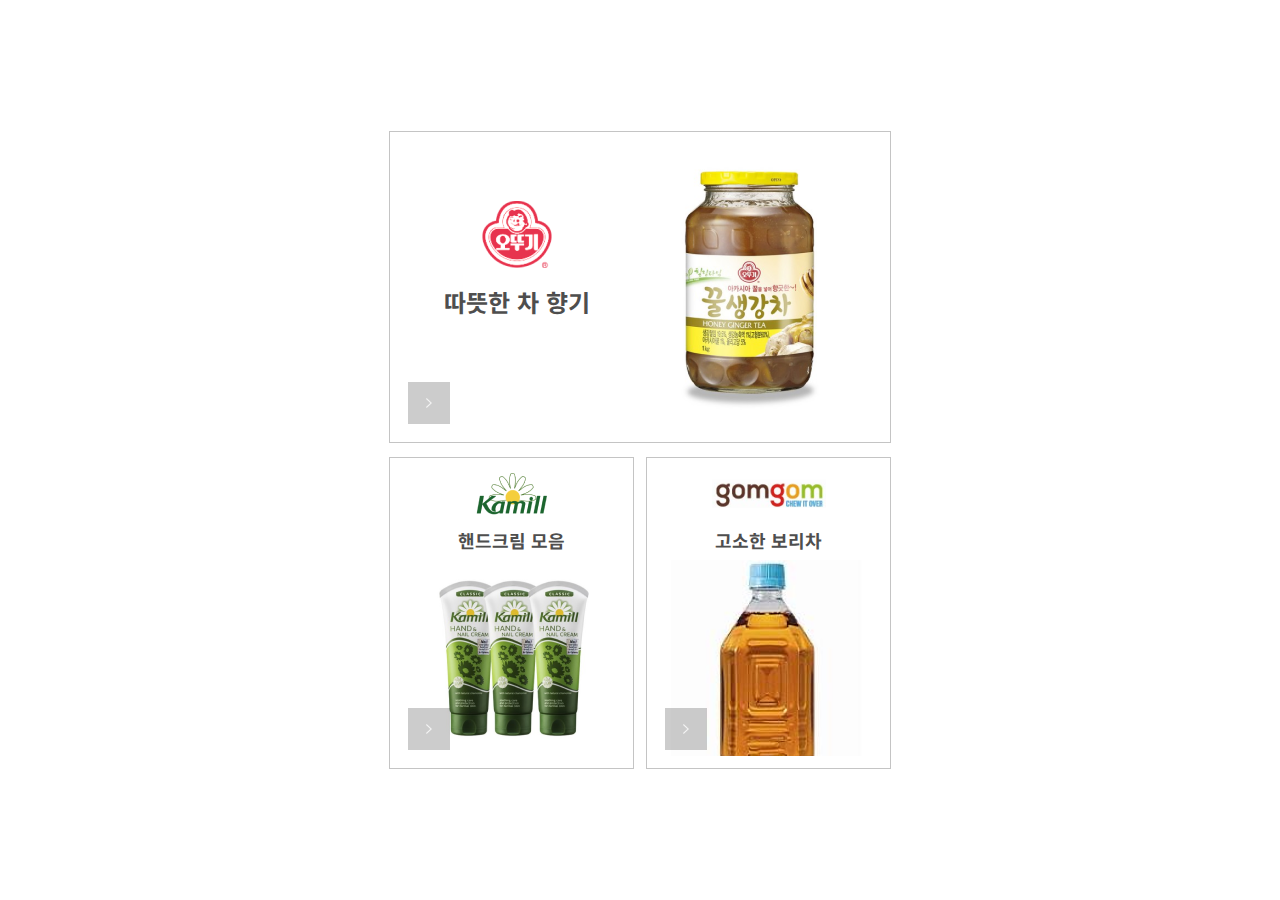
<file: mission-01/index.html>
<!DOCTYPE html>
<html lang="ko-KR">
<head>
  <meta charset="UTF-8">
  <meta name="viewport" content="width=device-width, initial-scale=1.0">
  <link rel="stylesheet" href="./css/normalize.css">
  <link rel="stylesheet" href="./css/style.css">
  <title>mission-01</title>
</head>
<body>
  <main class="main">
    <h1 class="sr-only">상품 구매 목록</h1>
    <ul class="main-item">
      <li class="item-01 item-big">
        <div class="item-start">
          <h2 class="item-logo"><img src="./images/product1-logo.png" alt="오뚜기"></h2>
          <h3 class="item-title">따뜻한 차 향기</h3>
        </div>
        <div class="item-end">
          <img src="./images/product1.png" alt="오뚜기 아카시아 꿀을 넣은 꿀생강차, 1kg">
        </div>
        <button type="button" class="buy-btn" aria-level="구매하기"></button>
      </li>
      <li class="item-02 item-small">
        <h2 class="item-logo"><img src="./images/product2-logo.png" alt="Kamill"></h2>
        <h3 class="item-title">핸드크림 모음</h3>
        <img src="./images/product2.png" alt="Kamill 핸드크림 클래식, 100ml, 3개입">
        <button type="button" class="buy-btn" aria-label="구매하기"></button>
      </li>
      <li class="item-03 item-small">
        <h2 class="item-logo"><img src="./images/product3-logo.png" alt="gomgom"></h2>
        <h3 class="item-title">고소한 보리차</h3>
        <img src="./images/product3.png" alt="gomgom 고소한 보리차">
        <button type="button" class="buy-btn" aria-label="구매하기"></button>
      </li>
    </ul>
  </main>
</body>
</html>
</file>
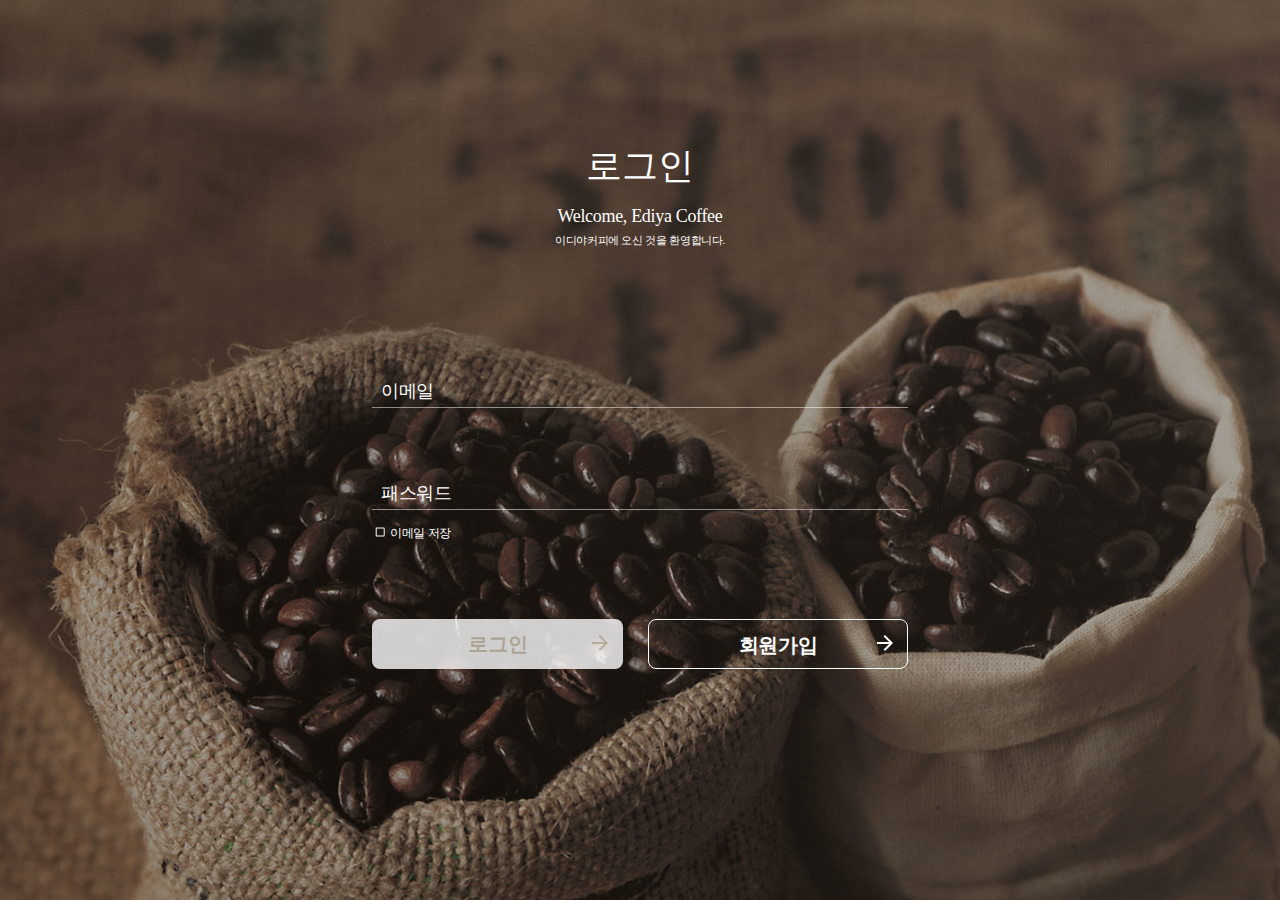
<file: mission-02/index.html>
<!DOCTYPE html>
<html lang="ko">
<head>
  <meta charset="UTF-8">
  <meta name="viewport" content="width=device-width, initial-scale=1.0">
  <link rel="stylesheet" href="/mission-02/css/style.css">
  <link rel="stylesheet" href="/mission-02/css/login.css">
  <title>EDIYA</title>
</head>
<body>
  <main class="main">
    <section class="login-container">
      <h2 class="headline-title login-title">로그인</h2>
      <p class="welcome-en" lang="en">welcome, ediya coffee</p>
      <p class="welcome-ko">이디야커피에 오신 것을 환영합니다.</p>
      <form action="#" class="login-form" method="get">
        <fieldset>
          <div class="user-input user-email-container">
            <label for="user-email" class="user-label label-email">이메일</label>
            <input type="email" class="" id="user-email" required name="user-email" placeholder="yamoo9@euid.dev">
            <span class="validation valid-icon"></span>
            <p class="warn-text">이메일 입력 방법이 잘못되었습니다. &#40;예: user@domain.io&#41;</p>
          </div>
          <div class="user-input user-psd-container">
            <label for="user-psd" class="user-label label-psd">패스워드</label>
            <input type="password" class="" id="user-psd" required name="user-psd" minlength="6" placeholder="숫자, 영어 조합 6자 이상">
            <button type="button" class="validation psd-show" aria-label="패스워드 보기"></button>
            <button type="button" class="validation psd-hide" aria-label="패스워드 가리기"></button>
            <span class="validation valid-icon"></span>
            <p class="warn-text">패스워드는 숫자, 영어 조합 6자 이상 입력해야 합니다.</p>
          </div>
          <div class="checkbox-container">
            <input type="checkbox" id="save-email" name="chk-btn" class="sr-only">
            <label for="save-email" class="save-email">이메일 저장</label>
          </div>
          <div class="sign-container">
            <div class="button-container sign-in-container">
              <button type="submit" class="button sign-in-btn">
                로그인
                <span class="icon-arrow-move">
                  <svg width="16" height="16" viewBox="0 0 16 16" fill="" xmlns="http://www.w3.org/2000/svg">
                    <path d="M8 0L6.58667 1.41333L12.1733 7H0V9H12.1733L6.58667 14.5867L8 16L16 8L8 0Z" />
                  </svg>
                </span>
              </button>
            </div>
            <div class="button-container sign-up-container">
              <a href="#" class="button sign-up-btn">
                회원가입
                <span class="icon-arrow-move">
                  <svg width="16" height="16" viewBox="0 0 16 16" fill="" xmlns="http://www.w3.org/2000/svg">
                    <path d="M8 0L6.58667 1.41333L12.1733 7H0V9H12.1733L6.58667 14.5867L8 16L16 8L8 0Z" />
                  </svg>
                </span>
              </a>
            </div>
          </div>
        </fieldset>
      </form>
    </section>
  </main>
</body>
</html>
</file>
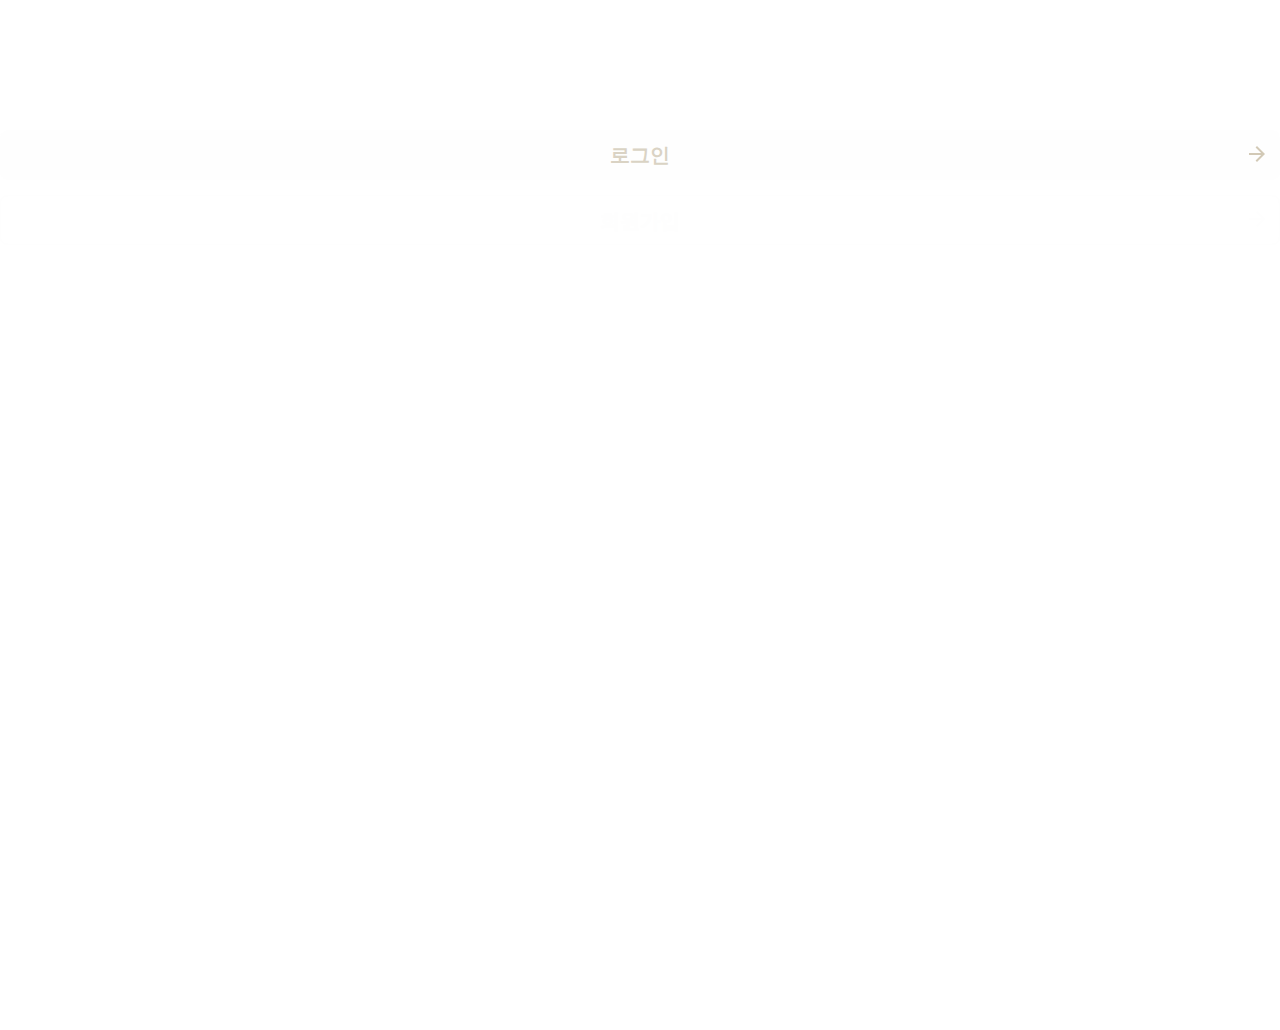
<file: mission-02/components/buttons/index.html>
<!DOCTYPE html>
<html lang="ko">
<head>
  <meta charset="UTF-8">
  <meta name="viewport" content="width=device-width, initial-scale=1.0">
  <link rel="stylesheet" href="/mission-02/css/style.css">
  <title>버튼 컴포넌트</title>
</head>
<body>
  <div class="sign-container">
    <div class="button-container sign-in-container">
      <button type="submit" class="button sign-in-btn">로그인</button>
      <span class="icon-arrow-move">
        <svg width="16" height="16" viewBox="0 0 16 16" fill="" xmlns="http://www.w3.org/2000/svg">
          <path d="M8 0L6.58667 1.41333L12.1733 7H0V9H12.1733L6.58667 14.5867L8 16L16 8L8 0Z" />
        </svg>
      </span>
    </div>
    <div class="button-container sign-up-container">
      <a href="#" class="button sign-up-btn">회원가입</a>
      <span class="icon-arrow-move">
        <svg width="16" height="16" viewBox="0 0 16 16" fill="" xmlns="http://www.w3.org/2000/svg">
          <path d="M8 0L6.58667 1.41333L12.1733 7H0V9H12.1733L6.58667 14.5867L8 16L16 8L8 0Z" />
        </svg>
      </span>
    </div>
  </div>
</body>
</html>
</file>
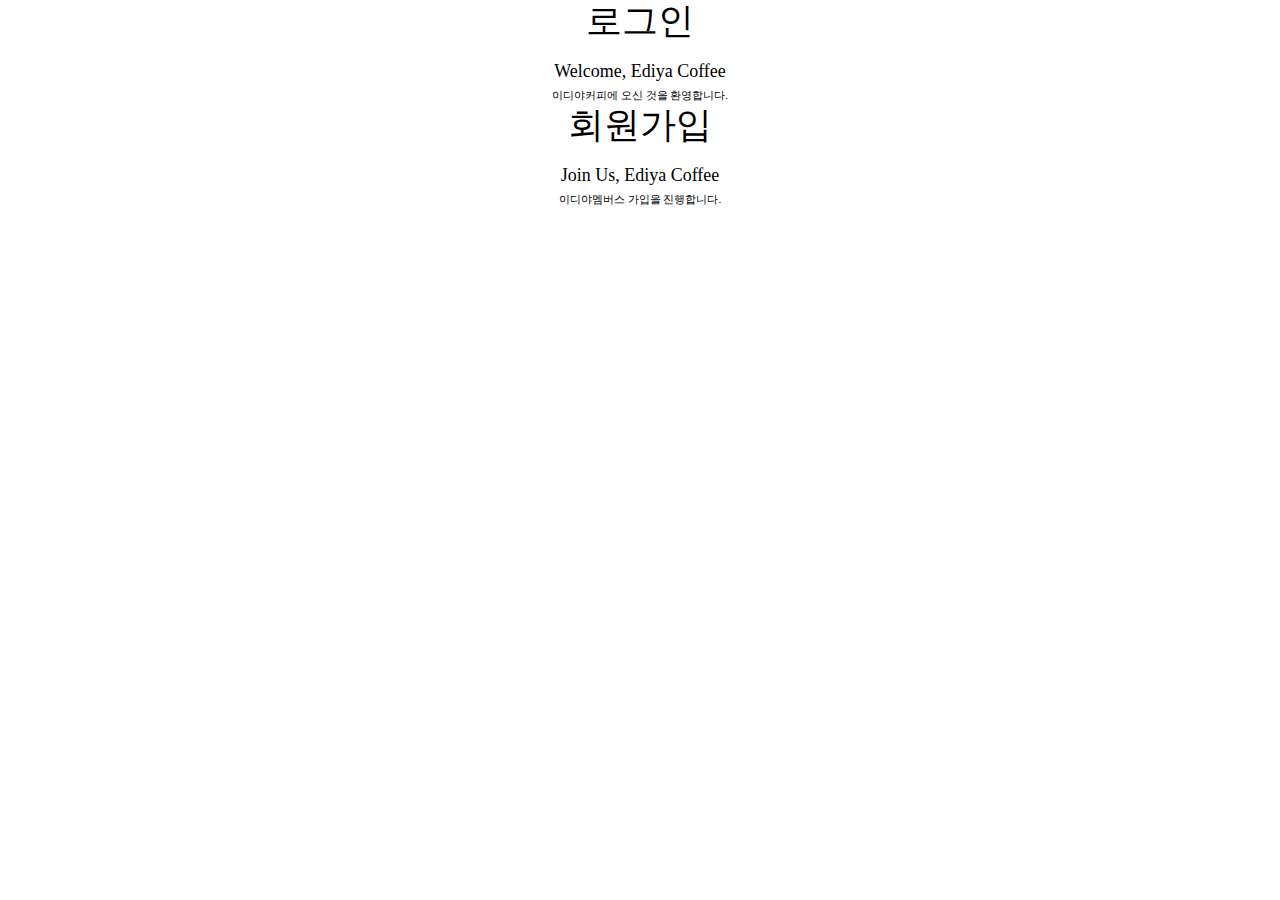
<file: mission-02/components/headlines/index.html>
<!DOCTYPE html>
<html lang="ko">
<head>
  <meta charset="UTF-8">
  <meta name="viewport" content="width=device-width, initial-scale=1.0">
  <link rel="stylesheet" href="/mission-02/css/style.css">
  <title>헤드라인 컴포넌트</title>
</head>
<body>
  <div class="headline-container">
    <h2 class="headline-title login-title">로그인</h2>
    <p class="welcome-en" lang="en">welcome, ediya coffee</p>
    <p class="welcome-ko">이디야커피에 오신 것을 환영합니다.</p>
  </div>
  <div class="headline-container">
    <h2 class="headline-title login-title">회원가입</h2>
    <p class="welcome-en" lang="en">join us, ediya coffee</p>
    <p class="welcome-ko">이디야멤버스 가입을 진행합니다.</p>
  </div>
</body>
</html>
</file>
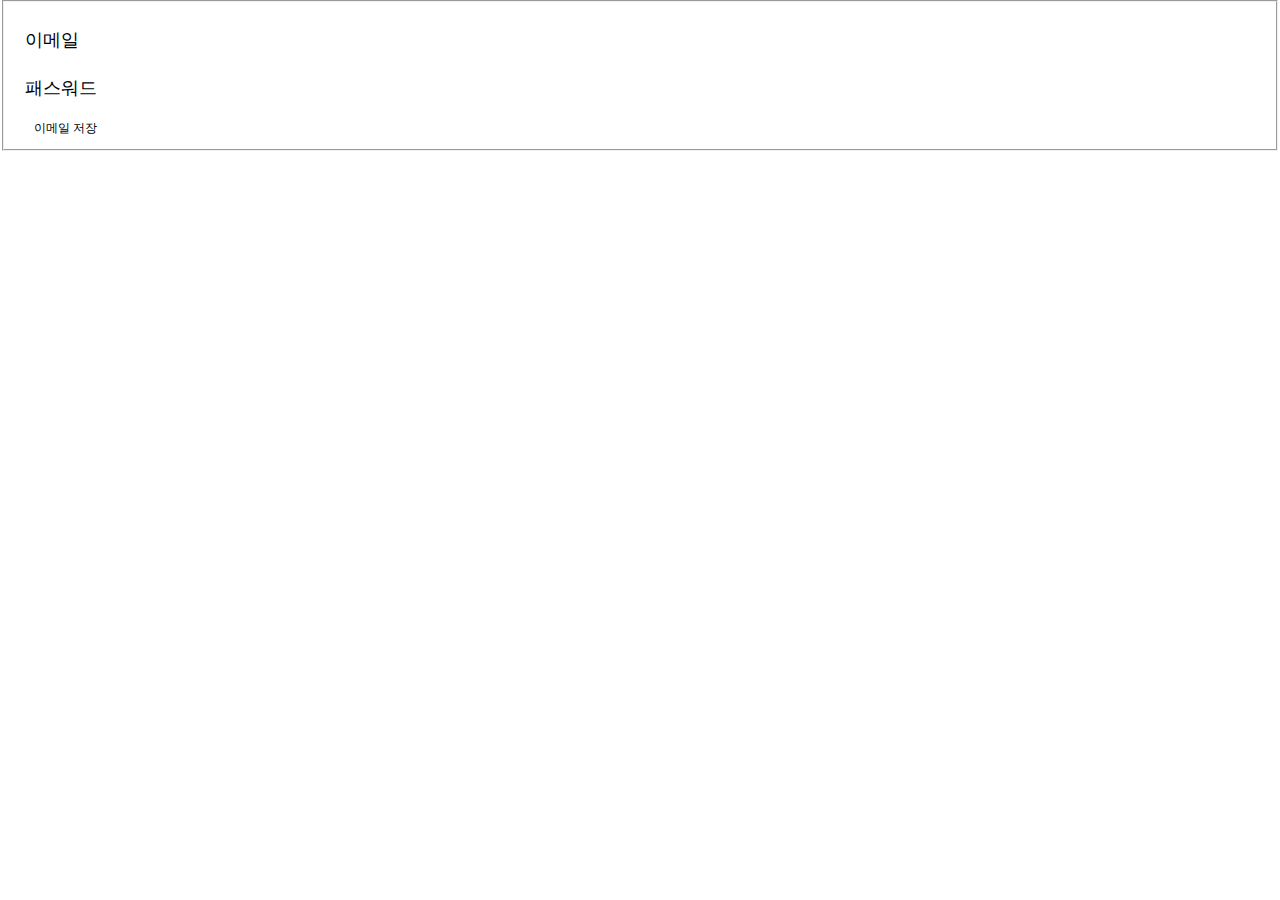
<file: mission-02/components/inputs/index.html>
<!DOCTYPE html>
<html lang="ko">
<head>
  <meta charset="UTF-8">
  <meta name="viewport" content="width=device-width, initial-scale=1.0">
  <link rel="stylesheet" href="/mission-02/css/style.css">
  <title>인풋 컴포넌트</title>
</head>
<body>
  <fieldset>
    <div class="user-input user-email-container">
      <label for="user-email" class="user-label label-email">이메일</label>
      <input type="email" class="" id="user-email" required name="user-email" placeholder="yamoo9@euid.dev">
      <span class="validation valid-pass" aria-label="이메일 유효성 통과"></span>
      <span class="validation valid-fail" aria-label="이메일 유효성 경고"></span>
      <p class="warn-text">이메일 입력 방법이 잘못되었습니다. &#40;예: user@domain.io&#41;</p>
    </div>
    <div class="user-input user-psd-container">
      <label for="user-psd" class="user-label label-psd">패스워드</label>
      <input type="password" class="" id="user-psd" required name="user-psd" minlength="6" placeholder="숫자, 영어 조합 6자 이상">
      <button type="button" class="validation psd-show" aria-label="패스워드 보기"></button>
      <button type="button" class="validation psd-hide" aria-label="패스워드 가리기"></button>
      <span class="validation valid-pass" aria-label="패스워드 유효성 통과"></span>
      <span class="validation valid-fail" aria-label="패스워드 유효성 경고"></span>
      <p class="warn-text">패스워드는 숫자, 영어 조합 6자 이상 입력해야 합니다.</p>
    </div>
    <div class="checkbox-container">
      <input type="checkbox" id="save-email" name="chk-btn" class="sr-only">
      <label for="save-email" class="save-email">이메일 저장</label>
    </div>
  </fieldset>
</body>
</html>
</file>
<file: mission-02/css/login.css>
.main {
  width: 100%;
  min-height: 100vh;
  background: url("/mission-02/images/bg-signin.png") no-repeat 30% center / cover;
  color: var(--color-white);
}

.login-container {
  margin: 0 auto;
  padding-top: 6.875em;
  width: clamp(19.4em, 83%, 28em);
  letter-spacing: -0.32px;
}

.login-container fieldset {
  margin-top: 6.875em;
  padding: 0;
  border: 0;
}

.user-psd-container {
  margin-top: 3.37em;
}

/* 미디어 쿼리 (데스크탑) */
@media (min-width: 600px) {
  .login-container {
    padding-top: 9.06em;
    width: clamp(33.75em, 37.5%, 43.75em);
  }

  .sign-container {
    margin-top: 3.75em;
    flex-direction: row;
    justify-content: space-between;
    column-gap: 1.25em; 
  }

  .sign-in-container, .sign-up-container {
    flex-grow: 1;
  }
}
</file>
<file: mission-01/css/style.css>
@import url('https://fonts.googleapis.com/css2?family=Noto+Sans+KR:wght@700&display=swap');

/* Reset style */
body {
  block-size: border-box;
}

h1, h2, h3, ul {
  margin: 0;
  padding: 0;
}

li {
  list-style-type: none;
}

/* 숨김 콘텐츠 */
.sr-only {
  position: absolute;
  width: 1px;
  height: 1px;
  padding: 0;
  margin: -1px;
  overflow: hidden;
  clip: rect(0, 0, 0, 0);
  clip-path: polygon(0 0, 0 0, 0 0);
  white-space: nowrap;
  border-width: 0;
}

/* 레이아웃 */
.main {
  position: absolute;
  top: 50%;
  left: 50%;
  width: 502px;
  box-sizing: border-box;
  transform: translate(-50%, -50%);
}

.main-item {
  display: flex;
  flex-wrap: wrap;
  justify-content: space-between;
  text-align: center;
}

.main-item li[class^=item]:hover, .main-item li[class^=item]:focus-within {
  border: 1px solid #0074E9;
}

.main-item .item-logo {
  padding-top: 15px;
}

.main-item .item-title {
  font-family: 'Noto Sans KR', sans-serif;
  font-weight: 700;
  color: #4E4E4E;
}

.item-big, .item-small {
  position: relative;
  height: 310px;
  border: 1px solid #c4c4c4;
}

.item-big {
  width: 502px;
}

.item-big .item-start, .item-big .item-end {
  display: inline-block;
  position: relative;
}

.item-big .item-start {
  bottom: 90px;
  left: -10px;
}

.item-big .item-end {
  top: 20px;
  left: 35px;
}

.item-big .item-title {
  margin-top: 13px;
  font-size: 24px;
}

.item-small {
  margin-top: 14px;
  width: 243px;
}

.item-small .item-title {
  margin: 8px 0 10px;
  font-size: 18px;
}

.buy-btn {
  position: absolute;
  width: 42px;
  height: 42px;
  left: 18px;
  bottom: 18px;
  border: none;
  background: url("../images/button.svg");
  cursor: pointer;
}

.buy-btn:hover, .buy-btn:focus {
  width: 112px;
  background: url("../images/button-active.svg");
}
</file>
<file: mission-02/css/style.css>
@import url('/mission-02/css/reset.css');
@import url('/mission-02/css/common.css');
@import url('/mission-02/css/components.css');
</file>
